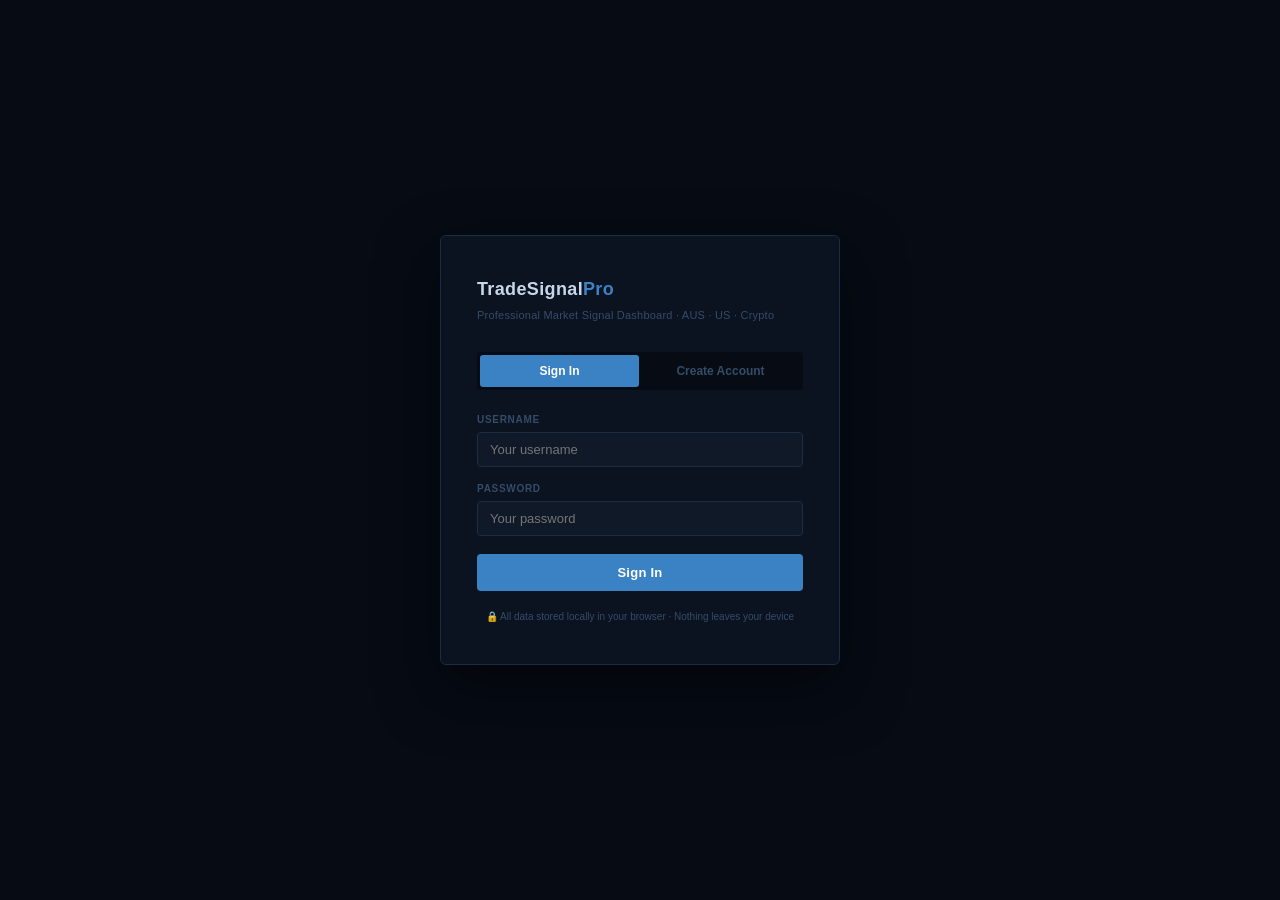
<file: index.html>
<!DOCTYPE html>
<html lang="en">
<head>
  <meta charset="UTF-8">
  <meta name="viewport" content="width=device-width, initial-scale=1.0">
  <title>Overview — TradeSignal Pro</title>
  <link rel="icon" href="favicon.svg" type="image/svg+xml">
  <meta property="og:title" content="TradeSignal Pro — Real-Time Trading Signals">
  <meta property="og:description" content="Free technical signal analysis for Crypto, US Stocks, and ASX equities. RSI-based BUY/SELL/HOLD signals with AI-powered analysis.">
  <meta property="og:type" content="website">
  <meta property="og:image" content="https://abirampartheepan.github.io/tradesignal-pro/favicon.svg">
  <meta name="description" content="Free technical signal analysis for Crypto, US Stocks, and ASX equities. Real-time RSI-based trading signals with AI analysis.">
  <meta name="theme-color" content="#060b14">
  <link rel="stylesheet" href="assets/style.css">
</head>
<body>

<div id="loginMount"></div>
<div id="toasts"></div>

<div class="app" id="appShell" style="display:none">
  <div id="sidebarMount"></div>

  <div class="main">
    <div id="topbarMount"></div>

    <div class="content">
      <div class="disclaimer">
        <strong>Disclaimer:</strong> Signals are generated from technical indicators (RSI, price momentum). This is not financial advice.
        Past performance does not predict future results. Always conduct independent research before investing.
      </div>

      <!-- STAT CARDS -->
      <div class="stats-row">
        <div class="stat-card">
          <div class="stat-label">Buy Signals</div>
          <div class="stat-value g" id="buyCount">—</div>
          <div class="stat-sub" id="buyList">Loading…</div>
        </div>
        <div class="stat-card">
          <div class="stat-label">Sell Signals</div>
          <div class="stat-value r" id="sellCount">—</div>
          <div class="stat-sub" id="sellList">Loading…</div>
        </div>
        <div class="stat-card">
          <div class="stat-label">BTC Dominance</div>
          <div class="stat-value b" id="btcDom">—</div>
          <div class="stat-sub" id="btcPrice">Loading…</div>
        </div>
        <div class="stat-card">
          <div class="stat-label">Crypto Mkt Cap</div>
          <div class="stat-value" id="totalMcap">—</div>
          <div class="stat-sub" id="mcapChg">Loading…</div>
        </div>
      </div>

      <!-- TOP SIGNAL ALERTS -->
      <div class="panel">
        <div class="panel-head">
          <div>
            <div class="panel-title">Top Signal Alerts</div>
            <div class="panel-meta">Strongest buy &amp; sell signals across all markets · Click any card for detailed analysis</div>
          </div>
        </div>
        <div id="alertsGrid" class="alerts-grid">
          <div class="loading" style="grid-column:1/-1"><div class="spinner"></div> Loading signals…</div>
        </div>
      </div>

      <!-- QUICK LINKS -->
      <div style="display:grid;grid-template-columns:repeat(4,1fr);gap:12px;margin-bottom:16px">
        <a href="portfolio.html" style="text-decoration:none">
          <div class="stat-card" style="cursor:pointer;transition:border-color .15s" onmouseover="this.style.borderColor='var(--accent)'" onmouseout="this.style.borderColor=''">
            <div class="stat-label">Portfolio</div>
            <div class="stat-value" style="font-size:18px">◎</div>
            <div class="stat-sub">Track your holdings →</div>
          </div>
        </a>
        <a href="watchlist.html" style="text-decoration:none">
          <div class="stat-card" style="cursor:pointer;transition:border-color .15s" onmouseover="this.style.borderColor='var(--gold)'" onmouseout="this.style.borderColor=''">
            <div class="stat-label">Watchlist</div>
            <div class="stat-value" style="font-size:18px;color:var(--gold)" id="watchCount">★ —</div>
            <div class="stat-sub">Your starred assets →</div>
          </div>
        </a>
        <a href="signals.html" style="text-decoration:none">
          <div class="stat-card" style="cursor:pointer;transition:border-color .15s" onmouseover="this.style.borderColor='var(--accent)'" onmouseout="this.style.borderColor=''">
            <div class="stat-label">Signal History</div>
            <div class="stat-value" style="font-size:18px" id="sigCount">◉ —</div>
            <div class="stat-sub">Past BUY/SELL alerts →</div>
          </div>
        </a>
        <a href="news.html" style="text-decoration:none">
          <div class="stat-card" style="cursor:pointer;transition:border-color .15s" onmouseover="this.style.borderColor='var(--accent)'" onmouseout="this.style.borderColor=''">
            <div class="stat-label">News Feed</div>
            <div class="stat-value" style="font-size:18px">◫</div>
            <div class="stat-sub">Financial headlines →</div>
          </div>
        </a>
      </div>

      <div style="font-size:10px;color:var(--text3);text-align:center;padding:16px 0">
        TradeSignal Pro · Data: CoinGecko + Financial Modeling Prep · Refreshes every 60s · Not financial advice
      </div>
    </div>
  </div>
</div>

<script src="assets/app.js"></script>
<script>
function updateQuickLinks() {
  const wc = document.getElementById('watchCount');
  const sc = document.getElementById('sigCount');
  if (wc) { const n=getWatchlist().length; wc.textContent=`★ ${n}`; }
  if (sc) { const n=getSignalLog().length; sc.textContent=`◉ ${n}`; }
}

function updateStats() {
  const all = TSP.cryptoData.map(c => {
    const sp = c.sparkline_in_7d?.price || [];
    const rsi = calcRSI(sp);
    return { name: c.symbol.toUpperCase(), sig: getSignal(rsi, c.price_change_percentage_24h, c.price_change_percentage_7d_in_currency) };
  });
  const buys = all.filter(a => a.sig.s === 'BUY');
  const sells = all.filter(a => a.sig.s === 'SELL');
  document.getElementById('buyCount').textContent = buys.length;
  document.getElementById('sellCount').textContent = sells.length;
  document.getElementById('buyList').textContent = buys.slice(0,4).map(a=>a.name).join(', ') || 'None';
  document.getElementById('sellList').textContent = sells.slice(0,4).map(a=>a.name).join(', ') || 'None';
  const btc = TSP.cryptoData.find(c => c.id === 'bitcoin');
  if (btc) {
    const tot = TSP.cryptoData.reduce((s,c) => s+(c.market_cap||0), 0);
    document.getElementById('btcDom').textContent = ((btc.market_cap/tot)*100).toFixed(1)+'%';
    document.getElementById('btcPrice').textContent = 'BTC $'+fPrice(btc.current_price);
    document.getElementById('totalMcap').textContent = fBig(tot);
    const avg = TSP.cryptoData.reduce((s,c) => s+(c.price_change_percentage_24h||0),0)/TSP.cryptoData.length;
    document.getElementById('mcapChg').innerHTML = `<span class="${gc(avg)}">${gs(avg)}${f2(avg)}% avg 24h</span>`;
  }
  updateAlerts();
}

function updateAlerts() {
  const items = [];
  TSP.cryptoData.forEach(c => {
    const sp = c.sparkline_in_7d?.price || [];
    const rsi = calcRSI(sp);
    const s = getSignal(rsi, c.price_change_percentage_24h, c.price_change_percentage_7d_in_currency);
    if (s.s !== 'HOLD') items.push({
      name: c.name, type:'Crypto', signal: s.s, str: s.str, why: s.why,
      price: c.current_price, audPrice: c.current_price * TSP.audRate,
      c24: c.price_change_percentage_24h, c7: c.price_change_percentage_7d_in_currency,
      rsi, high52: null, low52: null,
    });
  });
  [...TSP.usData, ...TSP.asxData].forEach(s => {
    const c24 = s.regularMarketChangePercent || 0;
    const hi = s.fiftyTwoWeekHigh || s.regularMarketPrice;
    const lo = s.fiftyTwoWeekLow  || s.regularMarketPrice;
    const pr = s.regularMarketPrice || 0;
    const range = hi-lo, pos = range>0?((pr-lo)/range)*100:50;
    const rsi = cl(pos*0.7+(c24>0?10:-10)+15,5,95);
    const sig = getSignal(rsi, c24, null);
    if (sig.s !== 'HOLD') items.push({
      name: s.shortName || s.symbol, type: s.symbol.includes('.AX') ? 'ASX' : 'US Stock',
      signal: sig.s, str: sig.str, why: sig.why, price: pr,
      audPrice: s.symbol.includes('.AX') ? pr : pr * TSP.audRate,
      c24, c7: null, rsi, high52: hi, low52: lo,
    });
  });
  items.sort((a,b) => b.str - a.str);
  const top = items.slice(0,6);
  if (!top.length) {
    document.getElementById('alertsGrid').innerHTML = '<div class="loading" style="grid-column:1/-1;color:var(--text3)">No strong signals across all markets currently · All in neutral zone</div>';
    return;
  }
  document.getElementById('alertsGrid').innerHTML = top.map(i => `
    <div class="alert-card ${i.signal}" onclick="openModal(${JSON.stringify(i).replace(/"/g,'&quot;')})">
      <div class="alert-head">
        <div>
          <div class="alert-name">${i.name}</div>
          <div class="alert-type">${i.type} · ${i.str===3?'Strong':i.str===2?'Moderate':'Weak'} Signal</div>
        </div>
        <span class="signal-badge ${i.signal}">${i.signal==='BUY'?'▲':'▼'} ${i.signal}</span>
      </div>
      <div class="alert-price">$${fPrice(i.price)}</div>
      <div class="alert-meta"><span class="${gc(i.c24)}">${gs(i.c24)}${f2(i.c24)}%</span> today · ${i.why}</div>
    </div>`).join('');
}

let countdownTimer;
function startCountdown() {
  clearInterval(countdownTimer);
  TSP.countdown = REFRESH_SEC;
  countdownTimer = setInterval(() => {
    TSP.countdown--;
    const el = document.getElementById('countdown');
    if (el) el.textContent = TSP.countdown + 's';
    if (TSP.countdown <= 0) { refreshPage(); TSP.countdown = REFRESH_SEC; }
  }, 1000);
}

async function refreshPage() {
  const btn = document.getElementById('refreshBtn');
  if (btn) btn.textContent = '⟳ Loading…';
  await Promise.all([fetchAUD(), fetchCrypto(), fetchAllStocks(), fetchASX()]);
  if (btn) { btn.textContent = '⟳ Refresh'; }
  startCountdown();
}

async function bootDashboard() {
  document.getElementById('appShell').style.display = 'flex';
  updateQuickLinks();
  await Promise.all([fetchAUD(), fetchCrypto(), fetchAllStocks(), fetchASX()]);
  updateQuickLinks();
  startCountdown();
  showToast('INFO','TradeSignal Pro','Live data loaded · Click any signal for detailed analysis');
}

// Mount shared components
document.getElementById('loginMount').innerHTML = renderLoginScreen();
document.getElementById('sidebarMount').innerHTML = renderSidebar('index.html');
document.getElementById('topbarMount').innerHTML = renderTopbar('Market Overview');

// Boot
initAuth();
</script>
</body>
</html>
</file>
<file: assets/style.css>
/* ═══════════════════════════════════════════════════
   TradeSignal Pro — Professional Financial Terminal
   ═══════════════════════════════════════════════════ */

/* ── DARK THEME (default) ── */
:root, [data-theme="dark"] {
  --bg:       #060b14;
  --s1:       #0b1220;
  --s2:       #0f1928;
  --s3:       #152032;
  --border:   #1c2c42;
  --border2:  #243650;
  --text:     #c8d6ea;
  --text2:    #657a96;
  --text3:    #344c68;
  --green:    #2a9d5c;
  --gbg:      rgba(42,157,92,.08);
  --gborder:  rgba(42,157,92,.22);
  --red:      #c0392b;
  --rbg:      rgba(192,57,43,.08);
  --rborder:  rgba(192,57,43,.22);
  --amber:    #c49a2e;
  --abg:      rgba(196,154,46,.08);
  --aborder:  rgba(196,154,46,.22);
  --blue:     #2b72b8;
  --acbg:     rgba(43,114,184,.08);
  --acborder: rgba(43,114,184,.25);
  --accent:   #3b82c4;
  --gold:     #c49a2e;
  --radius:   4px;
  --sidebar:  220px;
  --shadow:   0 2px 12px rgba(0,0,0,.4);
}

/* ── LIGHT THEME ── */
[data-theme="light"] {
  --bg:       #f0ede8;
  --s1:       #ffffff;
  --s2:       #f7f5f2;
  --s3:       #ede9e3;
  --border:   #d8d2c8;
  --border2:  #c4bcb0;
  --text:     #1a2332;
  --text2:    #4a5a70;
  --text3:    #8a96a8;
  --green:    #1a7a42;
  --gbg:      rgba(26,122,66,.07);
  --gborder:  rgba(26,122,66,.25);
  --red:      #b02820;
  --rbg:      rgba(176,40,32,.07);
  --rborder:  rgba(176,40,32,.25);
  --amber:    #956e10;
  --abg:      rgba(149,110,16,.07);
  --aborder:  rgba(149,110,16,.25);
  --blue:     #1a5f9a;
  --acbg:     rgba(26,95,154,.07);
  --acborder: rgba(26,95,154,.25);
  --accent:   #1a6bbf;
  --gold:     #956e10;
  --shadow:   0 2px 12px rgba(0,0,0,.1);
}

/* Smooth theme transitions */
*, *::before, *::after {
  transition: background-color .2s ease, border-color .2s ease, color .15s ease;
}

*, *::before, *::after { box-sizing: border-box; margin: 0; padding: 0; }

html { font-size: 14px; }

body {
  font-family: -apple-system, BlinkMacSystemFont, 'Segoe UI', 'Helvetica Neue', Arial, sans-serif;
  background: var(--bg);
  color: var(--text);
  min-height: 100vh;
  line-height: 1.5;
}

/* ── LAYOUT ── */
.app { display: flex; min-height: 100vh; }

/* ── SIDEBAR ── */
.sidebar {
  width: var(--sidebar);
  background: var(--s1);
  border-right: 1px solid var(--border);
  display: flex;
  flex-direction: column;
  position: fixed;
  top: 0; left: 0; bottom: 0;
  z-index: 100;
  overflow-y: auto;
}

.sidebar-logo {
  padding: 20px 18px 16px;
  border-bottom: 1px solid var(--border);
}

.sidebar-logo-mark {
  font-size: 15px;
  font-weight: 700;
  letter-spacing: .03em;
  color: var(--text);
}

.sidebar-logo-mark span { color: var(--accent); }

.sidebar-logo-sub {
  font-size: 10px;
  color: var(--text3);
  text-transform: uppercase;
  letter-spacing: .08em;
  margin-top: 2px;
}

.sidebar-section {
  padding: 10px 0;
  border-bottom: 1px solid var(--border);
}

.sidebar-section-label {
  font-size: 9px;
  font-weight: 700;
  text-transform: uppercase;
  letter-spacing: .1em;
  color: var(--text3);
  padding: 0 18px 6px;
}

.nav-item {
  display: flex;
  align-items: center;
  gap: 10px;
  padding: 9px 18px;
  font-size: 13px;
  color: var(--text2);
  text-decoration: none;
  transition: background .15s, color .15s;
  border-left: 2px solid transparent;
  cursor: pointer;
}

.nav-item:hover { background: var(--s2); color: var(--text); }
.nav-item.active {
  background: var(--acbg);
  color: var(--accent);
  border-left-color: var(--accent);
  font-weight: 600;
}

.nav-icon { font-size: 14px; width: 18px; text-align: center; }

.sidebar-bottom {
  margin-top: auto;
  border-top: 1px solid var(--border);
  padding: 12px 0;
}

.user-item {
  padding: 10px 18px;
  display: flex;
  align-items: center;
  gap: 10px;
}

.user-avatar {
  width: 28px; height: 28px;
  background: var(--s3);
  border: 1px solid var(--border2);
  border-radius: 50%;
  display: flex; align-items: center; justify-content: center;
  font-size: 11px; font-weight: 700; color: var(--accent);
  flex-shrink: 0;
}

.user-name { font-size: 12px; font-weight: 600; }
.user-role { font-size: 10px; color: var(--text3); }

.logout-btn {
  width: calc(100% - 36px);
  margin: 0 18px 8px;
  padding: 7px;
  background: none;
  border: 1px solid var(--border);
  color: var(--text3);
  border-radius: var(--radius);
  font-size: 11px;
  cursor: pointer;
  transition: .15s;
  text-align: center;
}

.logout-btn:hover { border-color: var(--red); color: var(--red); }

/* ── MAIN CONTENT ── */
.main {
  margin-left: var(--sidebar);
  flex: 1;
  display: flex;
  flex-direction: column;
  min-height: 100vh;
}

/* ── TOPBAR ── */
.topbar {
  background: var(--s1);
  border-bottom: 1px solid var(--border);
  padding: 0 24px;
  height: 52px;
  display: flex;
  align-items: center;
  justify-content: space-between;
  position: sticky;
  top: 0;
  z-index: 90;
}

.topbar-left { display: flex; align-items: center; gap: 16px; }
.topbar-right { display: flex; align-items: center; gap: 10px; }

.page-title {
  font-size: 14px;
  font-weight: 600;
  color: var(--text);
  letter-spacing: .01em;
}

.market-status {
  display: flex;
  align-items: center;
  gap: 5px;
  font-size: 11px;
  color: var(--green);
  font-weight: 600;
  text-transform: uppercase;
  letter-spacing: .06em;
}

.status-dot {
  width: 6px; height: 6px;
  border-radius: 50%;
  background: var(--green);
  animation: blink 2s infinite;
}

@keyframes blink { 0%,100%{opacity:1} 50%{opacity:.3} }

.topbar-btn {
  padding: 5px 12px;
  background: var(--s2);
  border: 1px solid var(--border);
  color: var(--text2);
  border-radius: var(--radius);
  font-size: 11px;
  font-weight: 600;
  cursor: pointer;
  transition: .15s;
  white-space: nowrap;
  letter-spacing: .02em;
}

.topbar-btn:hover, .topbar-btn.active {
  border-color: var(--accent);
  color: var(--accent);
}

.countdown {
  font-size: 11px;
  color: var(--text3);
  font-variant-numeric: tabular-nums;
  min-width: 60px;
}

/* ── CONTENT AREA ── */
.content { padding: 20px 24px; flex: 1; }

/* ── STATS ROW ── */
.stats-row {
  display: grid;
  grid-template-columns: repeat(4, 1fr);
  gap: 12px;
  margin-bottom: 20px;
}

.stat-card {
  background: var(--s1);
  border: 1px solid var(--border);
  border-radius: var(--radius);
  padding: 16px 18px;
  transition: border-color .15s;
}

.stat-card:hover { border-color: var(--border2); }

.stat-label {
  font-size: 10px;
  font-weight: 700;
  text-transform: uppercase;
  letter-spacing: .08em;
  color: var(--text3);
  margin-bottom: 8px;
}

.stat-value {
  font-size: 22px;
  font-weight: 700;
  font-variant-numeric: tabular-nums;
  letter-spacing: -.01em;
}

.stat-sub { font-size: 11px; color: var(--text3); margin-top: 4px; }

/* ── PANEL ── */
.panel {
  background: var(--s1);
  border: 1px solid var(--border);
  border-radius: var(--radius);
  margin-bottom: 16px;
  overflow: hidden;
}

.panel-head {
  display: flex;
  align-items: center;
  justify-content: space-between;
  padding: 12px 18px;
  border-bottom: 1px solid var(--border);
  background: var(--s2);
}

.panel-title {
  font-size: 12px;
  font-weight: 700;
  text-transform: uppercase;
  letter-spacing: .07em;
  color: var(--text2);
}

.panel-meta { font-size: 10px; color: var(--text3); margin-top: 2px; }

.tab-group { display: flex; gap: 2px; }

.tab {
  padding: 4px 10px;
  border-radius: 3px;
  font-size: 11px;
  font-weight: 600;
  cursor: pointer;
  color: var(--text3);
  border: 1px solid transparent;
  transition: .15s;
}

.tab:hover { color: var(--text2); border-color: var(--border); }
.tab.active { background: var(--acbg); border-color: var(--acborder); color: var(--accent); }

/* ── DATA TABLE ── */
.data-tbl {
  width: 100%;
  border-collapse: collapse;
  font-size: 12px;
}

.data-tbl th {
  padding: 9px 16px;
  text-align: left;
  font-size: 10px;
  font-weight: 700;
  text-transform: uppercase;
  letter-spacing: .07em;
  color: var(--text3);
  border-bottom: 1px solid var(--border);
  white-space: nowrap;
  background: var(--bg);
  position: sticky;
  top: 52px;
  z-index: 10;
}
.data-tbl th.sortable { cursor: pointer; user-select: none; transition: color .15s; }
.data-tbl th.sortable:hover { color: var(--accent); }
.data-tbl th .sort-arrow { font-size: 9px; margin-left: 3px; opacity: .4; }
.data-tbl th.sorted .sort-arrow { opacity: 1; color: var(--accent); }

.data-tbl th.r, .data-tbl td.r { text-align: right; }

.data-tbl td {
  padding: 10px 16px;
  border-bottom: 1px solid rgba(28,44,66,.5);
  vertical-align: middle;
}

.data-tbl tr:last-child td { border-bottom: none; }

.data-tbl tbody tr { transition: background .1s; }
.data-tbl tbody tr:hover td { background: var(--s2); cursor: pointer; }

.asset-name { font-weight: 600; font-size: 13px; }
.asset-sub { font-size: 10px; color: var(--text3); margin-top: 1px; }

.mono {
  font-family: 'Courier New', 'Roboto Mono', monospace;
  font-size: 12px;
  font-variant-numeric: tabular-nums;
}

/* ── BADGES ── */
.chg {
  display: inline-block;
  padding: 2px 7px;
  border-radius: 3px;
  font-size: 11px;
  font-weight: 600;
  font-variant-numeric: tabular-nums;
}

.chg.up   { background: var(--gbg); color: var(--green); }
.chg.down { background: var(--rbg); color: var(--red); }
.chg.flat { background: var(--abg); color: var(--amber); }

.signal-badge {
  display: inline-flex;
  align-items: center;
  gap: 5px;
  padding: 4px 10px;
  border-radius: 3px;
  font-size: 11px;
  font-weight: 700;
  letter-spacing: .05em;
  cursor: pointer;
  transition: opacity .15s;
}

.signal-badge:hover { opacity: .8; }
.signal-badge.BUY  { background: var(--gbg);  color: var(--green); border: 1px solid var(--gborder); }
.signal-badge.SELL { background: var(--rbg);  color: var(--red);   border: 1px solid var(--rborder); }
.signal-badge.HOLD { background: var(--abg);  color: var(--amber); border: 1px solid var(--aborder); }

/* ── RSI BAR ── */
.rsi-wrap { display: flex; flex-direction: column; gap: 3px; }
.rsi-val  { font-size: 11px; font-weight: 700; font-variant-numeric: tabular-nums; }
.rsi-bar  { width: 72px; height: 4px; background: var(--border); border-radius: 2px; overflow: hidden; }
.rsi-fill { height: 100%; border-radius: 2px; transition: width .4s; }

/* ── LOADING ── */
.loading {
  display: flex; align-items: center; justify-content: center;
  gap: 10px; padding: 48px; color: var(--text3); font-size: 12px;
}

.spinner {
  width: 16px; height: 16px;
  border: 2px solid var(--border);
  border-top-color: var(--accent);
  border-radius: 50%;
  animation: spin .6s linear infinite;
}

@keyframes spin { to { transform: rotate(360deg); } }

/* ── SKELETON LOADER ── */
.skeleton-table { padding: 0; }
.skeleton-row {
  display: flex; align-items: center; gap: 16px;
  padding: 12px 16px; border-bottom: 1px solid rgba(28,44,66,.3);
}
.skeleton-row:last-child { border-bottom: none; }
.skeleton-cell {
  height: 14px; border-radius: 3px;
  background: linear-gradient(90deg, var(--s2) 25%, var(--s3) 50%, var(--s2) 75%);
  background-size: 200% 100%;
  animation: shimmer 1.5s infinite;
}
@keyframes shimmer { 0%{background-position:200% 0} 100%{background-position:-200% 0} }
.skeleton-cell.w20 { width: 20%; }
.skeleton-cell.w15 { width: 15%; }
.skeleton-cell.w12 { width: 12%; }
.skeleton-cell.w10 { width: 10%; }
.skeleton-cell.w8  { width: 8%;  }
.skeleton-cell.h20 { height: 20px; }

/* ── ALERTS GRID ── */
.alerts-grid {
  display: grid;
  grid-template-columns: repeat(3, 1fr);
  gap: 10px;
  padding: 16px;
}

.alert-card {
  background: var(--s2);
  border: 1px solid var(--border);
  border-radius: var(--radius);
  padding: 14px;
  cursor: pointer;
  transition: border-color .15s;
}

.alert-card:hover { border-color: var(--border2); }
.alert-card.BUY  { border-left: 3px solid var(--green); }
.alert-card.SELL { border-left: 3px solid var(--red);   }

.alert-head { display: flex; justify-content: space-between; align-items: flex-start; margin-bottom: 8px; }
.alert-name { font-size: 13px; font-weight: 700; }
.alert-type { font-size: 10px; color: var(--text3); margin-top: 2px; }
.alert-price { font-size: 17px; font-weight: 700; font-family: 'Courier New', monospace; margin-bottom: 4px; }
.alert-meta  { font-size: 11px; color: var(--text2); }

/* ── SIGNAL ANALYSIS MODAL ── */
.modal-backdrop {
  position: fixed; inset: 0;
  background: rgba(6,11,20,.85);
  z-index: 500;
  display: flex; align-items: center; justify-content: center;
  padding: 20px;
}

.modal {
  background: var(--s1);
  border: 1px solid var(--border2);
  border-radius: 6px;
  width: 100%; max-width: 580px;
  box-shadow: 0 20px 60px rgba(0,0,0,.6);
  overflow: hidden;
}

.modal-head {
  display: flex; align-items: center; justify-content: space-between;
  padding: 16px 20px;
  border-bottom: 1px solid var(--border);
  background: var(--s2);
}

.modal-title { font-size: 14px; font-weight: 700; }
.modal-sub   { font-size: 11px; color: var(--text3); margin-top: 2px; }

.modal-close {
  background: none; border: none; color: var(--text3);
  font-size: 18px; cursor: pointer; padding: 0 4px;
  transition: color .15s;
}

.modal-close:hover { color: var(--text); }

.modal-body { padding: 20px; }

.signal-header {
  display: flex; align-items: center; gap: 12px;
  padding: 12px 14px;
  border-radius: var(--radius);
  margin-bottom: 16px;
}

.signal-header.BUY  { background: var(--gbg); border: 1px solid var(--gborder); }
.signal-header.SELL { background: var(--rbg); border: 1px solid var(--rborder); }

.sig-type { font-size: 20px; font-weight: 800; letter-spacing: .02em; }
.sig-price { font-size: 22px; font-weight: 700; font-family: 'Courier New', monospace; margin-top: 2px; }
.sig-meta  { font-size: 11px; color: var(--text2); margin-top: 2px; }

.analysis-section { margin-bottom: 14px; }

.analysis-label {
  font-size: 9px; font-weight: 700; text-transform: uppercase;
  letter-spacing: .1em; color: var(--text3); margin-bottom: 6px;
}

.analysis-text {
  font-size: 12px; color: var(--text2); line-height: 1.65;
}

.analysis-text p { margin-bottom: 8px; }
.analysis-text p:last-child { margin-bottom: 0; }

.analysis-grid {
  display: grid; grid-template-columns: repeat(3,1fr);
  gap: 8px; margin-bottom: 14px;
}

.analysis-stat {
  background: var(--s2); border: 1px solid var(--border);
  border-radius: var(--radius); padding: 10px 12px; text-align: center;
}

.as-lbl { font-size: 9px; text-transform: uppercase; letter-spacing: .07em; color: var(--text3); }
.as-val { font-size: 16px; font-weight: 700; margin-top: 3px; font-variant-numeric: tabular-nums; }

.risk-box {
  background: var(--abg); border: 1px solid var(--aborder);
  border-radius: var(--radius); padding: 10px 12px;
  font-size: 11px; color: var(--amber); line-height: 1.6;
}

/* ── LOGIN SCREEN ── */
.login-screen {
  position: fixed; inset: 0; z-index: 9999;
  background: var(--bg);
  display: flex; align-items: center; justify-content: center;
}

.login-panel {
  background: var(--s1);
  border: 1px solid var(--border);
  border-radius: 6px;
  padding: 40px 36px;
  width: 100%; max-width: 400px;
  box-shadow: 0 24px 60px rgba(0,0,0,.5);
}

.login-mark {
  font-size: 18px; font-weight: 800; letter-spacing: .02em;
  margin-bottom: 4px;
}

.login-mark span { color: var(--accent); }
.login-tagline { font-size: 11px; color: var(--text3); margin-bottom: 28px; letter-spacing: .02em; }

.login-tabs {
  display: flex; background: var(--bg); border-radius: 4px;
  padding: 3px; margin-bottom: 22px; gap: 2px;
}

.login-tab {
  flex: 1; text-align: center; padding: 7px;
  border-radius: 3px; font-size: 12px; font-weight: 600;
  cursor: pointer; color: var(--text3); transition: .15s;
}

.login-tab.active { background: var(--accent); color: #fff; }

.field { margin-bottom: 14px; }
.field label { display: block; font-size: 10px; font-weight: 700; text-transform: uppercase; letter-spacing: .07em; color: var(--text3); margin-bottom: 5px; }

.field input {
  width: 100%;
  background: var(--s2); border: 1px solid var(--border);
  color: var(--text); padding: 9px 12px;
  border-radius: var(--radius); font-size: 13px; outline: none;
  transition: border-color .15s;
}

.field input:focus { border-color: var(--accent); }
.field .hint { font-size: 10px; color: var(--text3); margin-top: 4px; }
.field .hint a { color: var(--accent); text-decoration: none; }

.login-submit {
  width: 100%; padding: 11px;
  background: var(--accent); color: #fff;
  border: none; border-radius: var(--radius);
  font-size: 13px; font-weight: 700; cursor: pointer;
  margin-top: 4px; transition: opacity .15s;
  letter-spacing: .02em;
}

.login-submit:hover { opacity: .88; }

.auth-msg {
  padding: 8px 12px; border-radius: var(--radius);
  font-size: 12px; margin-bottom: 14px; display: none;
}

.auth-msg.err  { background: var(--rbg); border: 1px solid var(--rborder); color: var(--red); }
.auth-msg.ok   { background: var(--gbg); border: 1px solid var(--gborder); color: var(--green); }

.login-footer { font-size: 10px; color: var(--text3); text-align: center; margin-top: 18px; }

/* ── PORTFOLIO ── */
.port-grid { display: grid; grid-template-columns: 1fr 360px; }
.port-left { padding: 18px; border-right: 1px solid var(--border); }
.port-right { padding: 18px; display: flex; flex-direction: column; align-items: center; }

.port-row {
  display: grid;
  grid-template-columns: 1.6fr 1fr 1fr 1fr 32px;
  gap: 8px; align-items: end; margin-bottom: 10px;
}

.fg label { display: block; font-size: 10px; font-weight: 700; text-transform: uppercase; letter-spacing: .06em; color: var(--text3); margin-bottom: 4px; }

.fg input, .fg select {
  width: 100%; background: var(--s2); border: 1px solid var(--border);
  color: var(--text); padding: 8px 10px; border-radius: var(--radius);
  font-size: 12px; outline: none; transition: border-color .15s;
}

.fg input:focus, .fg select:focus { border-color: var(--accent); }
.fg select option { background: var(--s1); }

.btn-del {
  background: none; border: 1px solid var(--border);
  color: var(--text3); width: 32px; height: 32px;
  border-radius: var(--radius); cursor: pointer;
  font-size: 14px; transition: .15s;
}

.btn-del:hover { border-color: var(--red); color: var(--red); }

.btn-calc {
  width: 100%; padding: 11px; background: var(--accent);
  color: #fff; border: none; border-radius: var(--radius);
  font-size: 13px; font-weight: 700; cursor: pointer;
  margin-top: 12px; transition: opacity .15s; letter-spacing: .02em;
}

.btn-calc:hover { opacity: .88; }

.btn-add {
  padding: 5px 12px; background: var(--s2);
  border: 1px solid var(--border); color: var(--text2);
  border-radius: var(--radius); font-size: 11px; font-weight: 600;
  cursor: pointer; transition: .15s;
}

.btn-add:hover { border-color: var(--accent); color: var(--accent); }

.port-totals {
  display: grid; grid-template-columns: repeat(3,1fr);
  gap: 8px; margin-top: 14px;
  background: var(--s2); border: 1px solid var(--border);
  border-radius: var(--radius); padding: 14px;
}

.pt-item { text-align: center; }
.pt-lbl { font-size: 10px; text-transform: uppercase; letter-spacing: .07em; color: var(--text3); }
.pt-val { font-size: 16px; font-weight: 700; margin-top: 4px; font-variant-numeric: tabular-nums; }

.chart-label { font-size: 11px; font-weight: 700; text-transform: uppercase; letter-spacing: .07em; color: var(--text3); margin-bottom: 12px; text-align: center; }

.port-legend { margin-top: 14px; width: 100%; }

.leg-row {
  display: flex; align-items: center; gap: 8px;
  padding: 5px 0; font-size: 11px;
  border-bottom: 1px solid rgba(28,44,66,.5);
}

.leg-row:last-child { border-bottom: none; }
.leg-dot { width: 8px; height: 8px; border-radius: 50%; flex-shrink: 0; }

/* ── TOASTS ── */
#toasts {
  position: fixed; bottom: 20px; right: 20px;
  z-index: 800; display: flex; flex-direction: column; gap: 6px;
}

.toast {
  background: var(--s1); border: 1px solid var(--border);
  border-radius: 4px; padding: 12px 14px;
  min-width: 280px; max-width: 340px;
  display: flex; gap: 10px; align-items: flex-start;
  animation: toastIn .25s ease;
  box-shadow: 0 6px 24px rgba(0,0,0,.4);
  font-size: 12px;
}

.toast.BUY  { border-left: 3px solid var(--green); }
.toast.SELL { border-left: 3px solid var(--red); }
.toast.INFO { border-left: 3px solid var(--accent); }

.toast-title { font-weight: 700; font-size: 12px; }
.toast-msg   { font-size: 11px; color: var(--text2); margin-top: 2px; }

@keyframes toastIn { from{transform:translateX(105%);opacity:0} to{transform:translateX(0);opacity:1} }

/* ── DISCLAIMER BAR ── */
.disclaimer {
  background: var(--abg); border: 1px solid var(--aborder);
  border-radius: var(--radius); padding: 10px 14px;
  margin-bottom: 16px; font-size: 11px; color: var(--amber);
  line-height: 1.5;
}

/* ── KEY BANNER ── */
.key-banner {
  background: var(--acbg); border: 1px solid var(--acborder);
  border-radius: var(--radius); padding: 14px 18px;
  margin-bottom: 16px; display: flex; align-items: center;
  gap: 14px; flex-wrap: wrap;
}

.key-banner input {
  flex: 1; min-width: 200px;
  background: var(--s1); border: 1px solid var(--border);
  color: var(--text); padding: 8px 12px;
  border-radius: var(--radius); font-size: 12px; outline: none;
}

.key-banner input:focus { border-color: var(--accent); }

.key-btn {
  padding: 8px 14px; background: var(--accent); color: #fff;
  border: none; border-radius: var(--radius); font-size: 12px;
  font-weight: 700; cursor: pointer; white-space: nowrap;
  transition: opacity .15s;
}

.key-btn:hover { opacity: .85; }

.key-link {
  color: var(--accent); text-decoration: none;
  font-size: 11px; font-weight: 600;
  padding: 8px 12px; border: 1px solid var(--acborder);
  border-radius: var(--radius); white-space: nowrap;
  transition: background .15s;
}

.key-link:hover { background: var(--acbg); }

/* ── THEME TOGGLE ── */
.theme-toggle {
  display: flex;
  align-items: center;
  gap: 6px;
  padding: 5px 10px;
  background: var(--s2);
  border: 1px solid var(--border);
  border-radius: 20px;
  cursor: pointer;
  font-size: 11px;
  font-weight: 600;
  color: var(--text2);
  transition: border-color .15s, color .15s;
  white-space: nowrap;
}

.theme-toggle:hover { border-color: var(--accent); color: var(--accent); }

.theme-toggle-track {
  width: 28px; height: 15px;
  background: var(--border2);
  border-radius: 10px;
  position: relative;
  transition: background .2s;
  flex-shrink: 0;
}

[data-theme="light"] .theme-toggle-track { background: var(--accent); }

.theme-toggle-thumb {
  width: 11px; height: 11px;
  background: #fff;
  border-radius: 50%;
  position: absolute;
  top: 2px; left: 2px;
  transition: transform .2s;
  box-shadow: 0 1px 3px rgba(0,0,0,.3);
}

[data-theme="light"] .theme-toggle-thumb { transform: translateX(13px); }

/* Light mode specific overrides */
[data-theme="light"] .data-tbl th { background: var(--s3); }
[data-theme="light"] .panel-head  { background: var(--s3); }
[data-theme="light"] .sidebar     { box-shadow: 2px 0 8px rgba(0,0,0,.08); }
[data-theme="light"] .topbar      { box-shadow: 0 1px 4px rgba(0,0,0,.08); }
[data-theme="light"] .modal       { box-shadow: 0 20px 60px rgba(0,0,0,.2); }
[data-theme="light"] .login-panel { box-shadow: 0 8px 40px rgba(0,0,0,.12); }
[data-theme="light"] .toast       { box-shadow: 0 4px 16px rgba(0,0,0,.12); }

/* ── STAR / WATCHLIST BUTTON ── */
.add-sym-btn {
  background: var(--accent);
  color: #fff;
  border: none;
  border-radius: 4px;
  padding: 5px 12px;
  font-size: 12px;
  font-weight: 700;
  cursor: pointer;
  white-space: nowrap;
  flex-shrink: 0;
}
.add-sym-btn:hover { opacity: .85; }
.custom-sym-tag {
  display: inline-flex;
  align-items: center;
  gap: 5px;
  background: var(--bg3);
  border: 1px solid var(--border);
  border-radius: 4px;
  padding: 3px 8px;
  font-size: 12px;
  font-weight: 600;
}
.custom-sym-tag button {
  background: none; border: none; cursor: pointer;
  color: var(--text3); font-size: 11px; padding: 0; line-height: 1;
}
.custom-sym-tag button:hover { color: var(--red); }
.add-sym-result {
  display: flex;
  align-items: center;
  justify-content: space-between;
  gap: 12px;
  padding: 10px 12px;
  background: var(--bg3);
  border-radius: 6px;
  border: 1px solid var(--border);
}

.star-btn {
  background: none; border: none;
  color: var(--text3); font-size: 13px;
  cursor: pointer; padding: 0; line-height: 1;
  transition: color .15s; flex-shrink: 0;
}
.star-btn:hover, .star-btn.active { color: var(--gold); }

/* ── SAVE BUTTON ── */
.btn-save {
  padding: 5px 12px; background: var(--s2);
  border: 1px solid var(--border); color: var(--text2);
  border-radius: var(--radius); font-size: 11px; font-weight: 600;
  cursor: pointer; transition: .15s;
}
.btn-save:hover { border-color: var(--green); color: var(--green); }

/* ── NEWS CARDS ── */
.news-grid {
  display: grid; grid-template-columns: repeat(3,1fr);
  gap: 12px; padding: 16px;
}
.news-card {
  background: var(--s2); border: 1px solid var(--border);
  border-radius: var(--radius); padding: 14px;
  cursor: pointer; transition: border-color .15s;
  display: flex; flex-direction: column; gap: 6px;
  text-decoration: none; color: inherit;
}
.news-card:hover { border-color: var(--border2); }
.news-label { font-size: 9px; font-weight: 700; text-transform: uppercase; letter-spacing: .07em; color: var(--accent); }
.news-title { font-size: 13px; font-weight: 600; line-height: 1.4; color: var(--text); }
.news-meta  { font-size: 10px; color: var(--text3); margin-top: auto; }

/* ── SIGNAL LOG ── */
.sig-log { padding: 4px 0; }
.sig-log-row {
  display: grid; grid-template-columns: 130px 80px 70px 1fr 110px;
  gap: 10px; align-items: center;
  padding: 10px 18px; border-bottom: 1px solid var(--border);
  font-size: 12px; transition: background .1s;
}
.sig-log-row:hover { background: var(--s2); }
.sig-log-row:last-child { border-bottom: none; }
.sig-ts  { font-size: 10px; color: var(--text3); font-variant-numeric: tabular-nums; }
.sig-mkt { font-size: 10px; text-transform: uppercase; letter-spacing: .05em; color: var(--text2); }

/* ── SETTINGS ── */
.settings-grid { display: grid; grid-template-columns: 1fr 1fr; gap: 16px; padding: 20px; }
.settings-section {
  background: var(--s2); border: 1px solid var(--border);
  border-radius: var(--radius); padding: 20px;
}
.settings-section-title {
  font-size: 11px; font-weight: 700; text-transform: uppercase;
  letter-spacing: .08em; color: var(--text3); margin-bottom: 14px;
  padding-bottom: 8px; border-bottom: 1px solid var(--border);
}
.settings-row { margin-bottom: 12px; }
.settings-row:last-child { margin-bottom: 0; }
.settings-label { font-size: 10px; font-weight: 700; text-transform: uppercase; letter-spacing: .06em; color: var(--text3); margin-bottom: 5px; }
.settings-input {
  width: 100%; background: var(--s1); border: 1px solid var(--border);
  color: var(--text); padding: 8px 10px; border-radius: var(--radius);
  font-size: 12px; outline: none; transition: border-color .15s;
}
.settings-input:focus { border-color: var(--accent); }
.settings-btn {
  padding: 7px 14px; background: var(--accent); color: #fff;
  border: none; border-radius: var(--radius); font-size: 11px;
  font-weight: 700; cursor: pointer; margin-top: 8px; transition: opacity .15s;
}
.settings-btn:hover { opacity: .85; }
.settings-btn.danger { background: var(--red); }

/* ── EMPTY STATE ── */
.empty-state {
  display: flex; flex-direction: column; align-items: center;
  justify-content: center; padding: 64px 24px; gap: 8px;
  color: var(--text3); text-align: center;
}
.empty-state-icon  { font-size: 32px; opacity: .4; }
.empty-state-title { font-size: 14px; font-weight: 600; color: var(--text2); }
.empty-state-sub   { font-size: 12px; max-width: 380px; }

/* ── TOOLTIP ── */
.tooltip-wrap { position: relative; display: inline-flex; align-items: center; }
.tooltip-icon {
  display: inline-flex; align-items: center; justify-content: center;
  width: 14px; height: 14px; border-radius: 50%;
  background: var(--border); color: var(--text3);
  font-size: 9px; font-weight: 700; cursor: help;
  margin-left: 4px; flex-shrink: 0;
}
.tooltip-icon:hover { background: var(--accent); color: #fff; }
.tooltip-text {
  visibility: hidden; opacity: 0;
  position: absolute; bottom: calc(100% + 8px); left: 50%;
  transform: translateX(-50%);
  background: var(--s1); border: 1px solid var(--border2);
  border-radius: 4px; padding: 8px 10px;
  font-size: 11px; font-weight: 400; color: var(--text2);
  line-height: 1.5; white-space: normal; text-transform: none;
  letter-spacing: normal; width: 240px;
  box-shadow: 0 4px 16px rgba(0,0,0,.4);
  z-index: 50; transition: opacity .15s, visibility .15s;
  pointer-events: none;
}
.tooltip-wrap:hover .tooltip-text { visibility: visible; opacity: 1; }

/* ── EXPORT BUTTON ── */
.btn-export {
  padding: 5px 12px; background: var(--s2);
  border: 1px solid var(--border); color: var(--text2);
  border-radius: var(--radius); font-size: 11px; font-weight: 600;
  cursor: pointer; transition: .15s; white-space: nowrap;
}
.btn-export:hover { border-color: var(--accent); color: var(--accent); }

/* ── HOLD SIGNAL HEADER ── */
.signal-header.HOLD { background: var(--abg); border: 1px solid var(--aborder); }

/* ── UTIL COLORS ── */
.g { color: var(--green); }
.r { color: var(--red); }
.a { color: var(--amber); }
.b { color: var(--accent); }

/* ── RESPONSIVE ── */
@media (max-width: 1100px) {
  .stats-row { grid-template-columns: repeat(2, 1fr); }
  .port-grid { grid-template-columns: 1fr; }
  .port-left { border-right: none; border-bottom: 1px solid var(--border); }
  .alerts-grid { grid-template-columns: repeat(2, 1fr); }
  .news-grid { grid-template-columns: repeat(2, 1fr); }
  .settings-grid { grid-template-columns: 1fr; }
  .sig-log-row { grid-template-columns: 110px 80px 60px 1fr; }
  .sig-log-row > :last-child { display: none; }
}

@media (max-width: 800px) {
  :root { --sidebar: 0px; }
  .sidebar { display: none; }
  .main { margin-left: 0; }
  .data-tbl th:nth-child(n+6), .data-tbl td:nth-child(n+6) { display: none; }
  .alerts-grid { grid-template-columns: 1fr; }
  .stats-row { grid-template-columns: repeat(2, 1fr); }
  .news-grid { grid-template-columns: 1fr; }
  .content { padding: 14px; }
  .sig-log-row { grid-template-columns: 90px 80px 1fr; }
  .sig-log-row > :nth-child(3) { display: none; }
}
</file>
